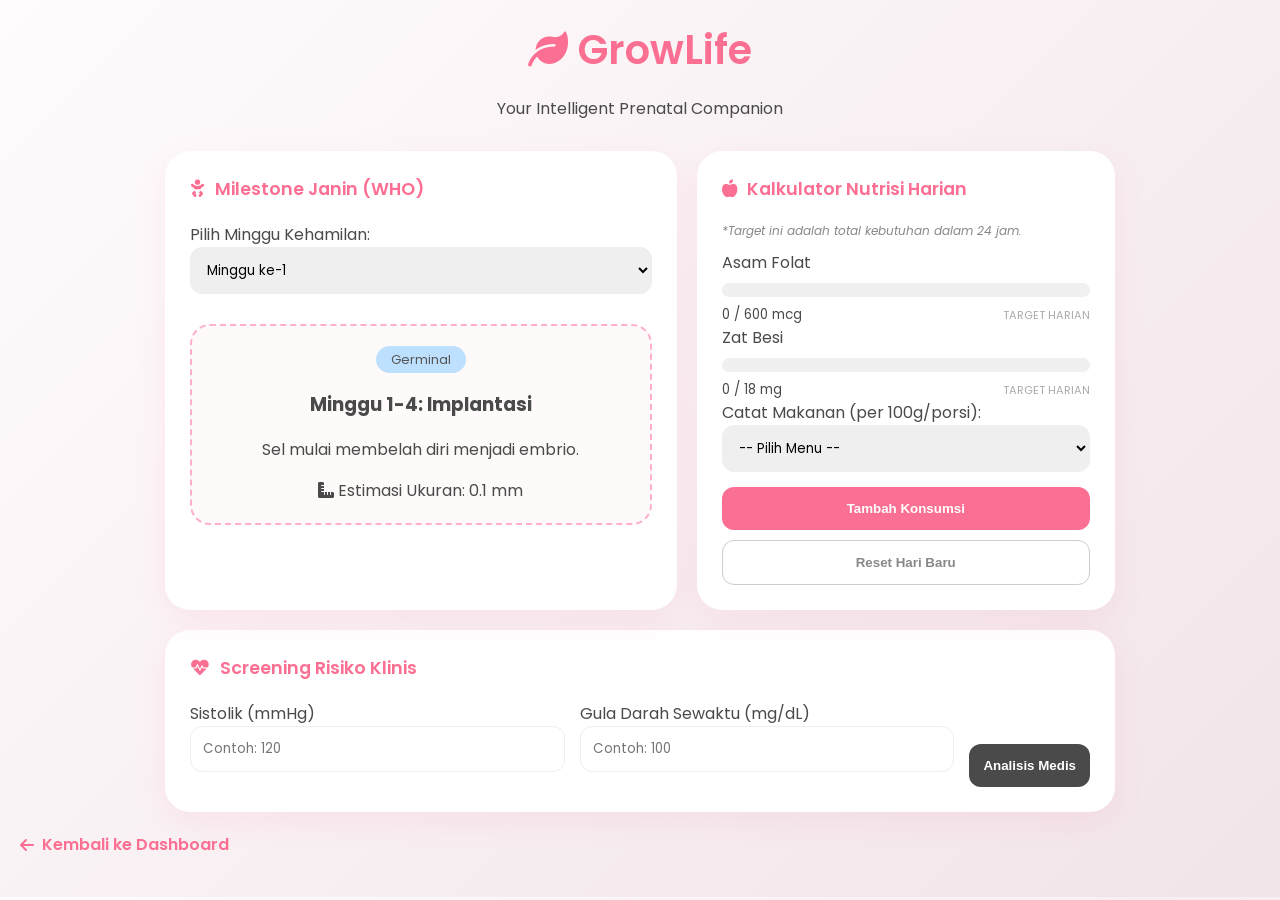
<file: index.html>
<!DOCTYPE html>
<html lang="id">
<head>
    <meta charset="UTF-8">
    <meta name="viewport" content="width=device-width, initial-scale=1.0">
    <title>GrowLife - Prenatal Intelligence</title>
    <link href="https://fonts.googleapis.com/css2?family=Poppins:wght@300;400;600&display=swap" rel="stylesheet">
    <link rel="stylesheet" href="https://cdnjs.cloudflare.com/ajax/libs/font-awesome/6.0.0/css/all.min.css">
    <link rel="stylesheet" href="style.css">
</head>
<body>

<div class="container">
    <header>
        <div class="logo"><i class="fas fa-leaf"></i> GrowLife</div>
        <p>Your Intelligent Prenatal Companion</p>
    </header>

    <div class="grid-layout">
        <section class="card">
            <div class="card-header"><i class="fas fa-baby"></i> Milestone Janin (WHO)</div>
            <div class="card-body">
                <label>Pilih Minggu Kehamilan:</label>
                <select id="weekSelector" class="custom-input" onchange="updateFetalInfo()"></select>
                
                <div id="fetalDisplay" class="milestone-box">
                    <div class="badge-row">
                        <span id="fetalPhase" class="badge blue">Fase</span>
                    </div>
                    <h3 id="fetalTitle">Pilih Minggu</h3>
                    <p id="fetalDesc">Informasi perkembangan akan muncul di sini.</p>
                    <div class="size-tag">
                        <i class="fas fa-ruler-combined"></i> <span id="fetalSize">Estimasi Ukuran</span>
                    </div>
                </div>
            </div>
        </section>

        <section class="card">
            <div class="card-header"><i class="fas fa-apple-alt"></i> Kalkulator Nutrisi Harian</div>
            <div class="card-body">
                <p class="daily-note">*Target ini adalah total kebutuhan dalam 24 jam.</p>
                
                <div class="stat-row">
                    <div class="stat-label">Asam Folat</div>
                    <div class="progress-bg"><div id="folicBar" class="progress-fill folic-color"></div></div>
                    <div class="status-container">
                        <small id="folicStatus">0 / 600 mcg</small>
                        <small class="daily-tag">Target Harian</small>
                    </div>
                </div>

                <div class="stat-row">
                    <div class="stat-label">Zat Besi</div>
                    <div class="progress-bg"><div id="ironBar" class="progress-fill iron-color"></div></div>
                    <div class="status-container">
                        <small id="ironStatus">0 / 18 mg</small>
                        <small class="daily-tag">Target Harian</small>
                    </div>
                </div>
                
                <div class="action-area">
                    <label>Catat Makanan (per 100g/porsi):</label>
                    <select id="foodSelect" class="custom-input"></select>
                    <button class="btn btn-pink" onclick="addNutrition()">Tambah Konsumsi</button>
                    <button class="btn btn-outline" onclick="resetNutrition()" style="margin-top: 10px;">Reset Hari Baru</button>
                </div>
            </div>
        </section>
    </div>

    <section class="card full-width">
        <div class="card-header"><i class="fas fa-heartbeat"></i> Screening Risiko Klinis</div>
        <div class="card-body">
            <div class="input-grid">
                <div class="input-field">
                    <label>Sistolik (mmHg)</label>
                    <input type="number" id="systolic" placeholder="Contoh: 120">
                </div>
                <div class="input-field">
                    <label>Gula Darah Sewaktu (mg/dL)</label>
                    <input type="number" id="glucose" placeholder="Contoh: 100">
                </div>
                <button class="btn btn-dark" onclick="checkRisk()">Analisis Medis</button>
            </div>
            <div id="riskResult"></div>
        </div>
    </section>
</div>

<script src="script.js"></script>
</body>
</html>

<div style="margin-bottom: 20px; padding-top: 20px;">
    <a href="https://mahatmalarasita.github.io/dashboardgrowlife/" style="text-decoration: none; color: #fb6f92; font-weight: 600; display: flex; align-items: center; gap: 8px;">
        <i class="fas fa-arrow-left"></i> Kembali ke Dashboard
    </a>
</div>
</file>
<file: style.css>
:root {
    --pink-light: #ffafcc;
    --pink-dark: #fb6f92;
    --blue-soft: #bde0fe;
    --bg-soft: #fffcfd;
    --text: #4a4a4a;
    --folic: #48cae4;
    --iron: #f94144;
}

body {
    font-family: 'Poppins', sans-serif;
    background: linear-gradient(135deg, var(--bg-soft) 0%, #f1e4e9 100%);
    color: var(--text);
    margin: 0; padding: 20px;
}

.container { max-width: 950px; margin: 0 auto; }
header { text-align: center; margin-bottom: 30px; }
.logo { font-size: 2.5rem; font-weight: 600; color: var(--pink-dark); }

.grid-layout {
    display: grid;
    grid-template-columns: 1.1fr 0.9fr;
    gap: 20px; margin-bottom: 20px;
}

.card {
    background: white;
    border-radius: 25px;
    padding: 25px;
    box-shadow: 0 10px 30px rgba(251, 111, 146, 0.1);
}

.card-header {
    font-weight: 600; font-size: 1.1rem; color: var(--pink-dark);
    margin-bottom: 20px; display: flex; align-items: center; gap: 10px;
}

.milestone-box {
    background: #fffafa;
    border: 2px dashed var(--pink-light);
    border-radius: 20px; padding: 20px; text-align: center; margin-top: 15px;
}

.badge { padding: 5px 15px; border-radius: 50px; color: white; font-size: 0.8rem; }
.blue { background: var(--blue-soft); color: #555; }

/* Progress Bars */
.progress-bg { background: #f0f0f0; border-radius: 10px; height: 14px; margin: 8px 0; overflow: hidden; }
.progress-fill { height: 100%; width: 0%; transition: width 0.6s cubic-bezier(0.175, 0.885, 0.32, 1.275); }
.folic-color { background: var(--folic); }
.iron-color { background: var(--iron); }

.status-container { display: flex; justify-content: space-between; align-items: center; }
.daily-tag { color: #aaa; font-size: 0.7rem; text-transform: uppercase; }
.daily-note { font-size: 0.75rem; color: #888; margin-bottom: 10px; font-style: italic; }

/* Form Elements */
.custom-input, input {
    width: 100%; padding: 12px; border: 1.5px solid #eee;
    border-radius: 12px; margin-bottom: 15px; outline: none; box-sizing: border-box; font-family: inherit;
}

.btn {
    border: none; padding: 14px; border-radius: 12px;
    width: 100%; cursor: pointer; font-weight: 600; transition: 0.3s;
}
.btn-pink { background: var(--pink-dark); color: white; }
.btn-dark { background: #4a4a4a; color: white; }
.btn-outline { background: transparent; border: 1px solid #ccc; color: #888; }
.btn:hover { opacity: 0.9; transform: translateY(-2px); }

.input-grid { display: grid; grid-template-columns: 1fr 1fr auto; gap: 15px; align-items: end; }
.alert { margin-top: 20px; padding: 15px; border-radius: 15px; font-size: 0.9rem; }
.alert-danger { background: #ffe5ec; color: #d00000; border-left: 5px solid #fb6f92; }
.alert-success { background: #e8f5e9; color: #2e7d32; border-left: 5px solid #4caf50; }

@media (max-width: 800px) { .grid-layout, .input-grid { grid-template-columns: 1fr; } }
</file>
